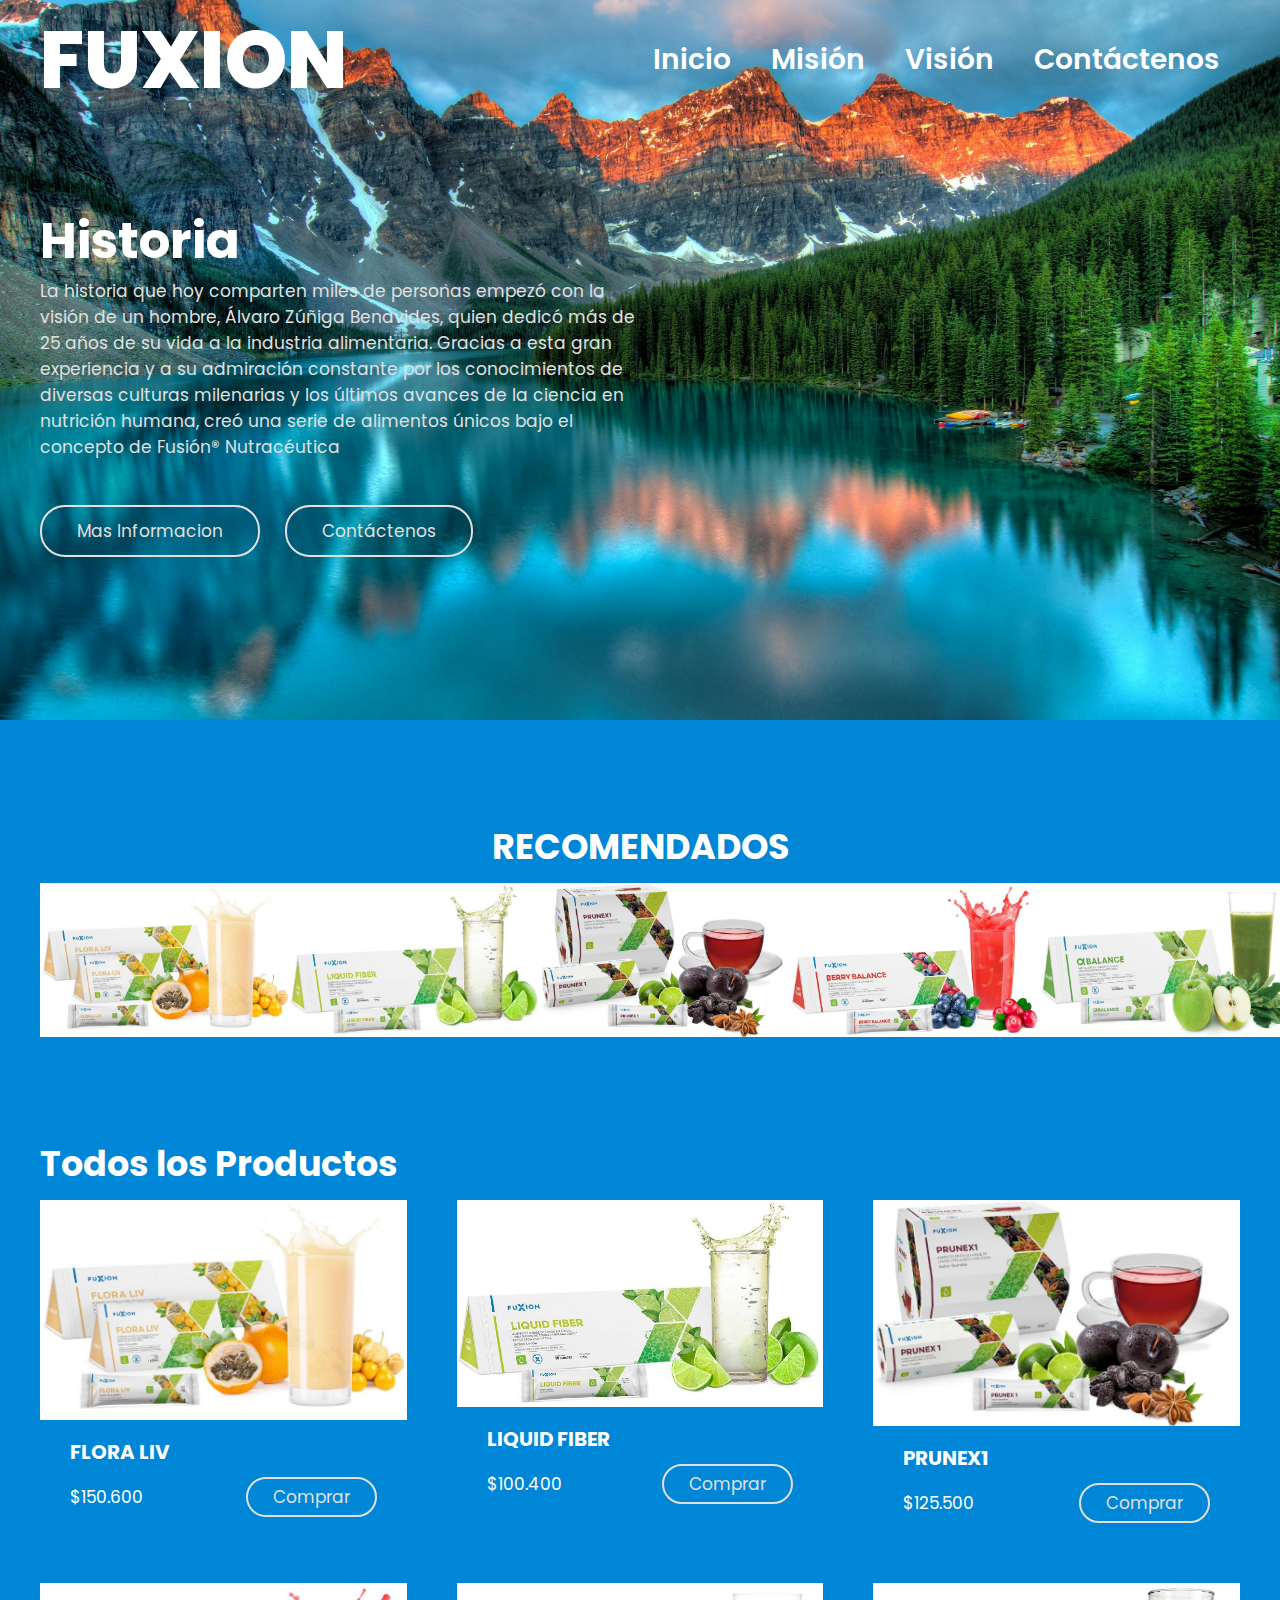
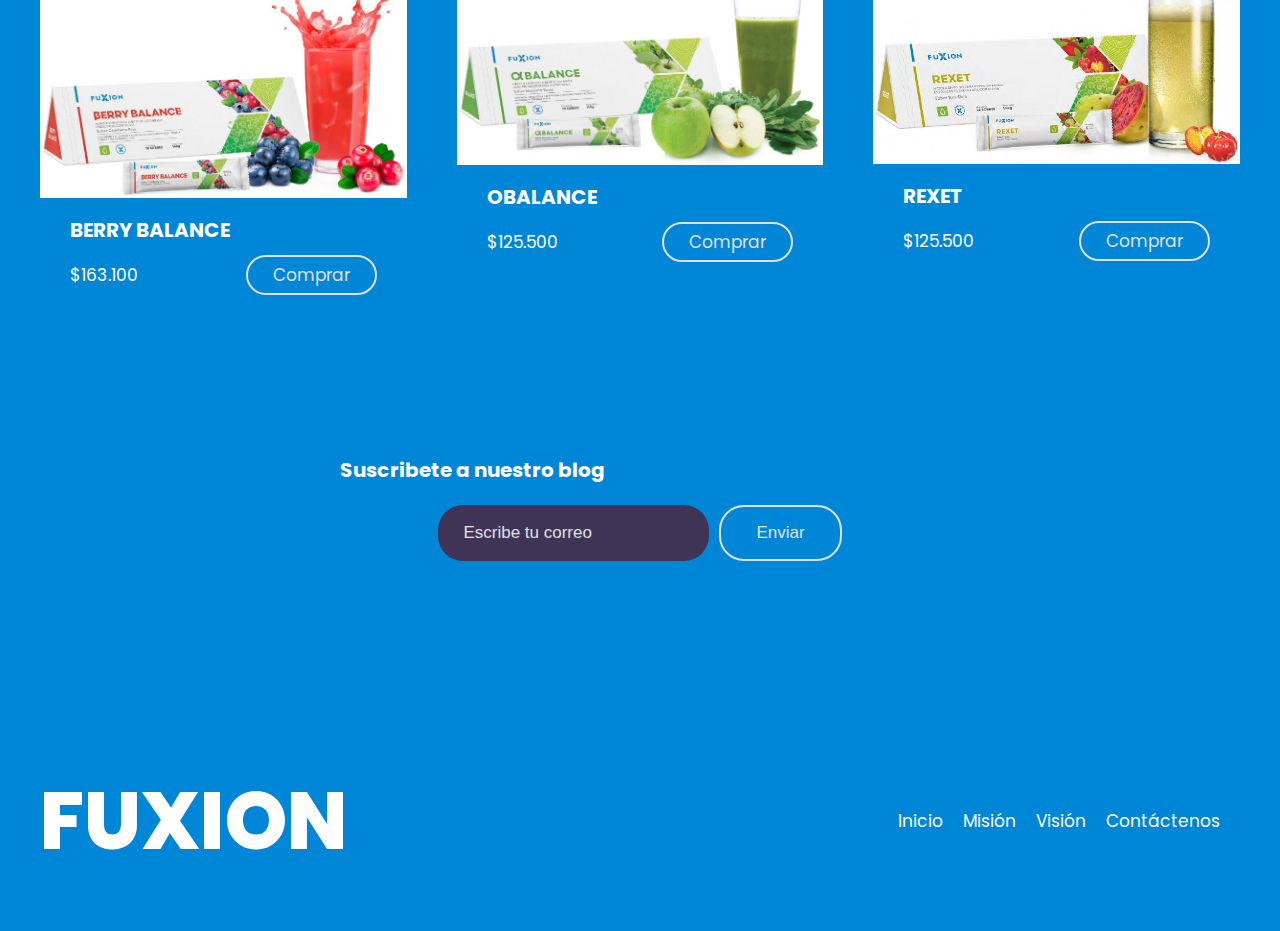
<file: index.html>
<!DOCTYPE html>
<html lang="en">
<head>
    <meta charset="UTF-8">
    <meta http-equiv="X-UA-Compatible" content="IE=edge">
    <meta name="viewport" content="width=device-width, initial-scale=1.0">
    <title>pagina</title>
    <link rel="stylesheet" href="style.css">
</head>
<body>

    <header class="header">
        <div class="menu container">
            <a href="#" class="logo" >FUXION</a>
            <input type="checkbox" id="menu" />
            <label for="menu">
                <img src="images/menu.png" class="menu-icono" alt="menu">
            </label>
            <nav class="navbar">
                <ul>
                    <li><a href="#" >Inicio</a></li>
                    <li><a href="mision.html" >Misión</a></li>
                    <li><a href="vision.html" >Visión</a></li>
                    <li><a href="https://fuxion.com/pe/contactanos" >Contáctenos</a></li>
                </ul>
            </nav>
        </div>
         <div class="header-content container">
            <div class="header-txt">
                <p></p>
                <h1>Historia </h1>
               <!-- <iframe width="560" height="315" 
                src="https://www.youtube.com/embed/dD-pE9gV4_0?si=l4MDtJH2SEByLzZo" 
                title="YouTube video player" frameborder="0" allow="accelerometer; autoplay; clipboard-write; encrypted-media; gyroscope; picture-in-picture; web-share" 
                referrerpolicy="strict-origin-when-cross-origin" 
                allowfullscreen></iframe>-->
                
                <p>
                    La historia que hoy comparten miles de personas empezó con la visión de un hombre, Álvaro Zúñiga Benavides, quien dedicó más de 25 años de su vida a la industria alimentaria. Gracias a esta gran experiencia y a su admiración constante por los conocimientos de diversas culturas milenarias y los últimos avances de la ciencia en nutrición humana, creó una serie de alimentos únicos bajo el concepto de Fusión® Nutracéutica
                </p>
                <div class="butons">
                    <a href="https://fuxion.com/pe/nosotros" class="btn-1">Mas Informacion</a>
                    <a href="https://fuxion.com/pe/contactanos" class="btn-1">Contáctenos</a>
                
                </div>
            </div>
         </div>
    </header>

        <section class="popular container">

        <h2>RECOMENDADOS</h2>

        <div class="popular-content">
            <img src="images/g1.jpg" alt="">
            <img src="images/g2.jpg" alt="">
            <img src="images/g3.jpg" alt="">
            <img src="images/g4.jpg" alt="">
            <img src="images/g5.jpg" alt="">

        </div>
     </section>

     <main class="product container">

        <h2>Todos los Productos</h2>
        
        <div class="product-content">

        <div class="product-1">
            <img src="images/g1.jpg" alt="">
            <div class="product-txt">
                <h3>FLORA LIV</h3>
                <div class="price">
                    <p>$150.600</p>
                    <a href="#" class="btn-2">Comprar</a>
                </div>
            </div>
        </div>

        <div class="product-1">
            <img src="images/g2.jpg" alt="">
            <div class="product-txt">
                <h3>LIQUID FIBER</h3>
                <div class="price">
                    <p>$100.400</p>
                    <a href="#" class="btn-2">Comprar</a>
                </div>
            </div>
        </div>

        <div class="product-1">
            <img src="images/g3.jpg" alt="">
            <div class="product-txt">
                <h3>PRUNEX1</h3>
                <div class="price">
                    <p>$125.500</p>
                    <a href="#" class="btn-2">Comprar</a>
                </div>
            </div>
        </div>

        <div class="product-1">
            <img src="images/g4.jpg" alt="">
            <div class="product-txt">
                <h3>BERRY BALANCE</h3>
                <div class="price">
                    <p>$163.100</p>
                    <a href="#" class="btn-2">Comprar</a>
                </div>
            </div>
        </div>

        <div class="product-1">
            <img src="images/g5.jpg" alt="">
            <div class="product-txt">
                <h3>OBALANCE</h3>
                <div class="price">
                    <p>$125.500</p>
                    <a href="#" class="btn-2">Comprar</a>
                </div>
            </div>
        </div>

        <div class="product-1">
            <img src="images/g6.jpg" alt="">
            <div class="product-txt">
                <h3>REXET</h3>
                <div class="price">
                    <p>$125.500</p>
                    <a href="#" class="btn-2">Comprar</a>
                </div>
            </div>
        </div>

       </div>
     </main>


     <section class="contact container">

        <div class="contact-container">
            <h3>Suscribete a nuestro blog</h3>
            <form>
                <input type="email" placeholder="Escribe tu correo">
                <input type="submit" class="btn-3" value="Enviar">
            </form>
        </div>
     </section>

     <footer class="footer container" >

        <div class="link">
            <a href="#" class="logo"> FUXION</a>
        </div>
        
        <div class="link">
            <ul>
                <li><a href="index.html" >Inicio</a></li>
                <li><a href="mision.html" >Misión</a></li>
                <li><a href="vision.html" >Visión</a></li>
                <li><a href="https://fuxion.com/pe/contactanos" >Contáctenos</a></li>
            </ul>
        </div>


     </footer>


</body>
</html>
</file>
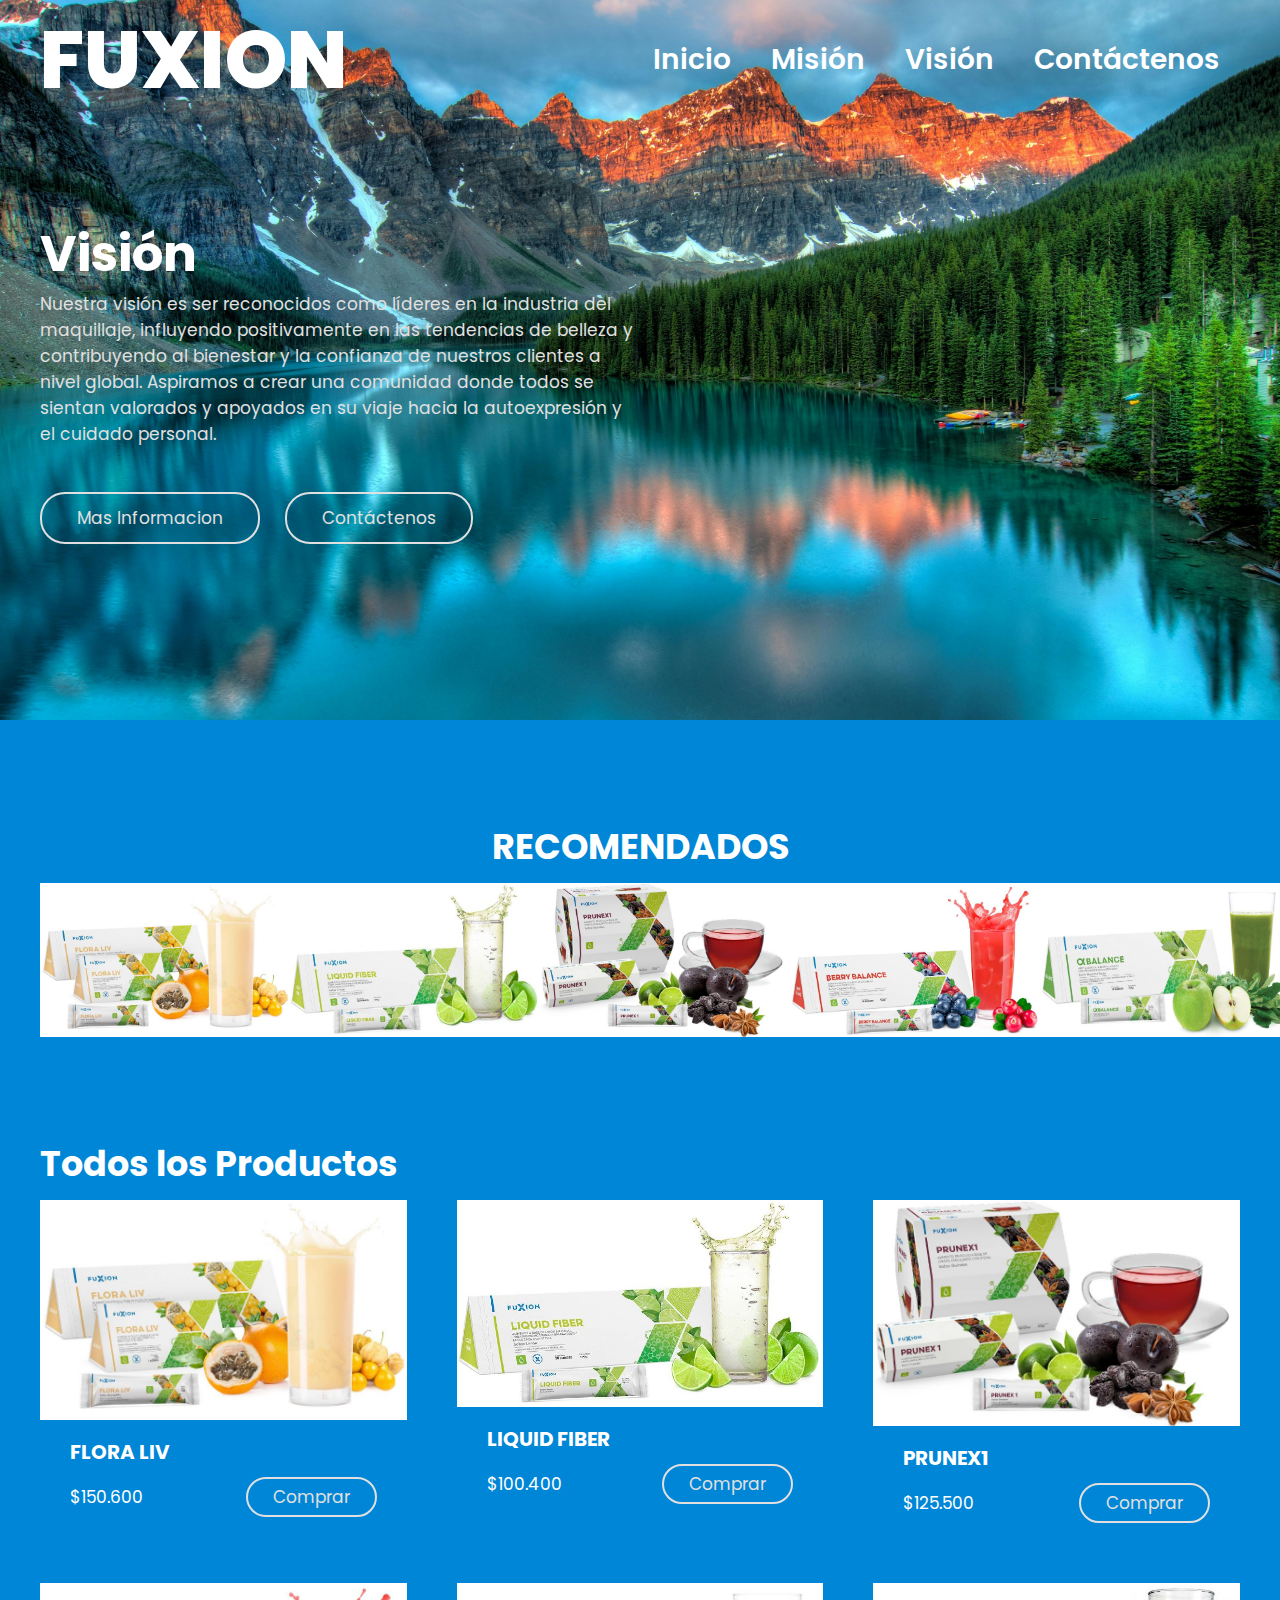
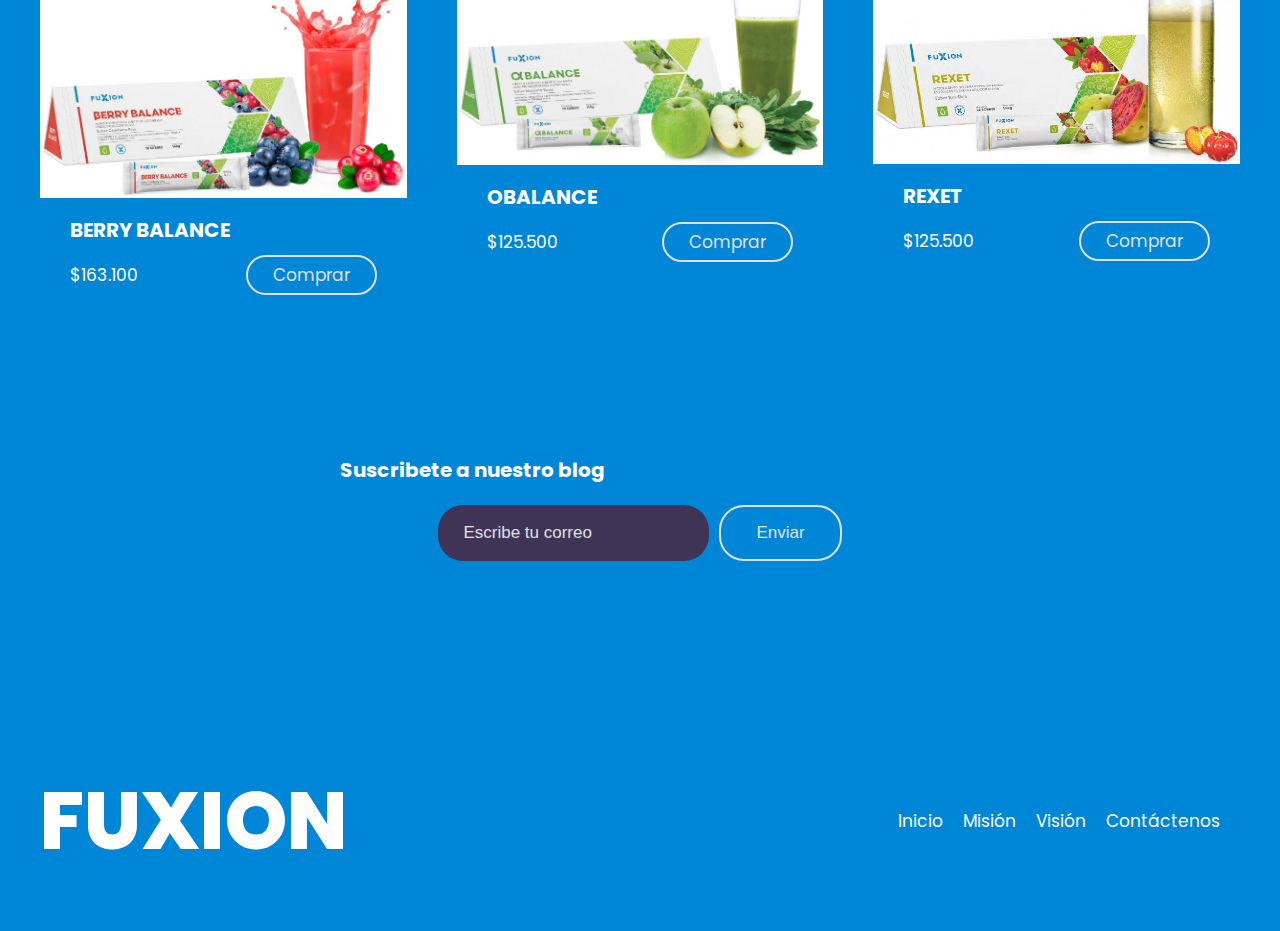
<file: contactenos.html>
<!DOCTYPE html>
<html lang="en">
<head>
    <meta charset="UTF-8">
    <meta http-equiv="X-UA-Compatible" content="IE=edge">
    <meta name="viewport" content="width=device-width, initial-scale=1.0">
    <title>pagina</title>
    <link rel="stylesheet" href="style.css">
</head>
<body>

    <header class="header">
        <div class="menu container">
            <a href="#" class="logo" >FUXION</a>
            <input type="checkbox" id="menu" />
            <label for="menu">
                <img src="images/menu.png" class="menu-icono" alt="menu">
            </label>
            <nav class="navbar">
                <ul>
                    <li><a href="index.html" >Inicio</a></li>
                    <li><a href="mision.html" >Misión</a></li>
                    <li><a href="vision.html" >Visión</a></li>
                    <li><a href="https://fuxion.com/pe/contactanos" >Contáctenos</a></li>
                </ul>
            </nav>
        </div>
         <div class="header-content container">
            <div class="header-txt">
                <p></p>
                <h1>Visión </h1>
                <p>
                    Nuestra visión es ser reconocidos como líderes en la industria del maquillaje, influyendo positivamente en las tendencias de belleza y contribuyendo al bienestar y la confianza de nuestros clientes a nivel global. Aspiramos a crear una comunidad donde todos se sientan valorados y apoyados en su viaje hacia la autoexpresión y el cuidado personal.
                </p>
                <div class="butons">
                    <a href="https://fuxion.com/pe/nosotros" class="btn-1">Mas Informacion</a>
                    <a href="https://fuxion.com/pe/contactanos" class="btn-1">Contáctenos</a>
                
                </div>
            </div>
         </div>
    </header>

    <section class="popular container">

        <h2>RECOMENDADOS</h2>

        <div class="popular-content">
            <img src="images/g1.jpg" alt="">
            <img src="images/g2.jpg" alt="">
            <img src="images/g3.jpg" alt="">
            <img src="images/g4.jpg" alt="">
            <img src="images/g5.jpg" alt="">

        </div>
     </section>

     <main class="product container">

        <h2>Todos los Productos</h2>
        
        <div class="product-content">

        <div class="product-1">
            <img src="images/g1.jpg" alt="">
            <div class="product-txt">
                <h3>FLORA LIV</h3>
                <div class="price">
                    <p>$150.600</p>
                    <a href="#" class="btn-2">Comprar</a>
                </div>
            </div>
        </div>

        <div class="product-1">
            <img src="images/g2.jpg" alt="">
            <div class="product-txt">
                <h3>LIQUID FIBER</h3>
                <div class="price">
                    <p>$100.400</p>
                    <a href="#" class="btn-2">Comprar</a>
                </div>
            </div>
        </div>

        <div class="product-1">
            <img src="images/g3.jpg" alt="">
            <div class="product-txt">
                <h3>PRUNEX1</h3>
                <div class="price">
                    <p>$125.500</p>
                    <a href="#" class="btn-2">Comprar</a>
                </div>
            </div>
        </div>

        <div class="product-1">
            <img src="images/g4.jpg" alt="">
            <div class="product-txt">
                <h3>BERRY BALANCE</h3>
                <div class="price">
                    <p>$163.100</p>
                    <a href="#" class="btn-2">Comprar</a>
                </div>
            </div>
        </div>

        <div class="product-1">
            <img src="images/g5.jpg" alt="">
            <div class="product-txt">
                <h3>OBALANCE</h3>
                <div class="price">
                    <p>$125.500</p>
                    <a href="#" class="btn-2">Comprar</a>
                </div>
            </div>
        </div>

        <div class="product-1">
            <img src="images/g6.jpg" alt="">
            <div class="product-txt">
                <h3>REXET</h3>
                <div class="price">
                    <p>$125.500</p>
                    <a href="#" class="btn-2">Comprar</a>
                </div>
            </div>
        </div>

       </div>
     </main>

     <section class="contact container">

        <div class="contact-container">
            <h3>Suscribete a nuestro blog</h3>
            <form>
                <input type="email" placeholder="Escribe tu correo">
                <input type="submit" class="btn-3" value="Enviar" >
            </form>
        </div>
     </section>

     <footer class="footer container" >

        <div class="link">
            <a href="#" class="logo"> FUXION</a>
        </div>
        
        <div class="link">
            <ul>
                <li><a href="index.html" >Inicio</a></li>
                <li><a href="mision.html" >Misión</a></li>
                <li><a href="vision.html" >Visión</a></li>
                <li><a href="https://fuxion.com/pe/contactanos" >Contáctenos</a></li>
            </ul>
        </div>


     </footer>


</body>
</html>
</file>
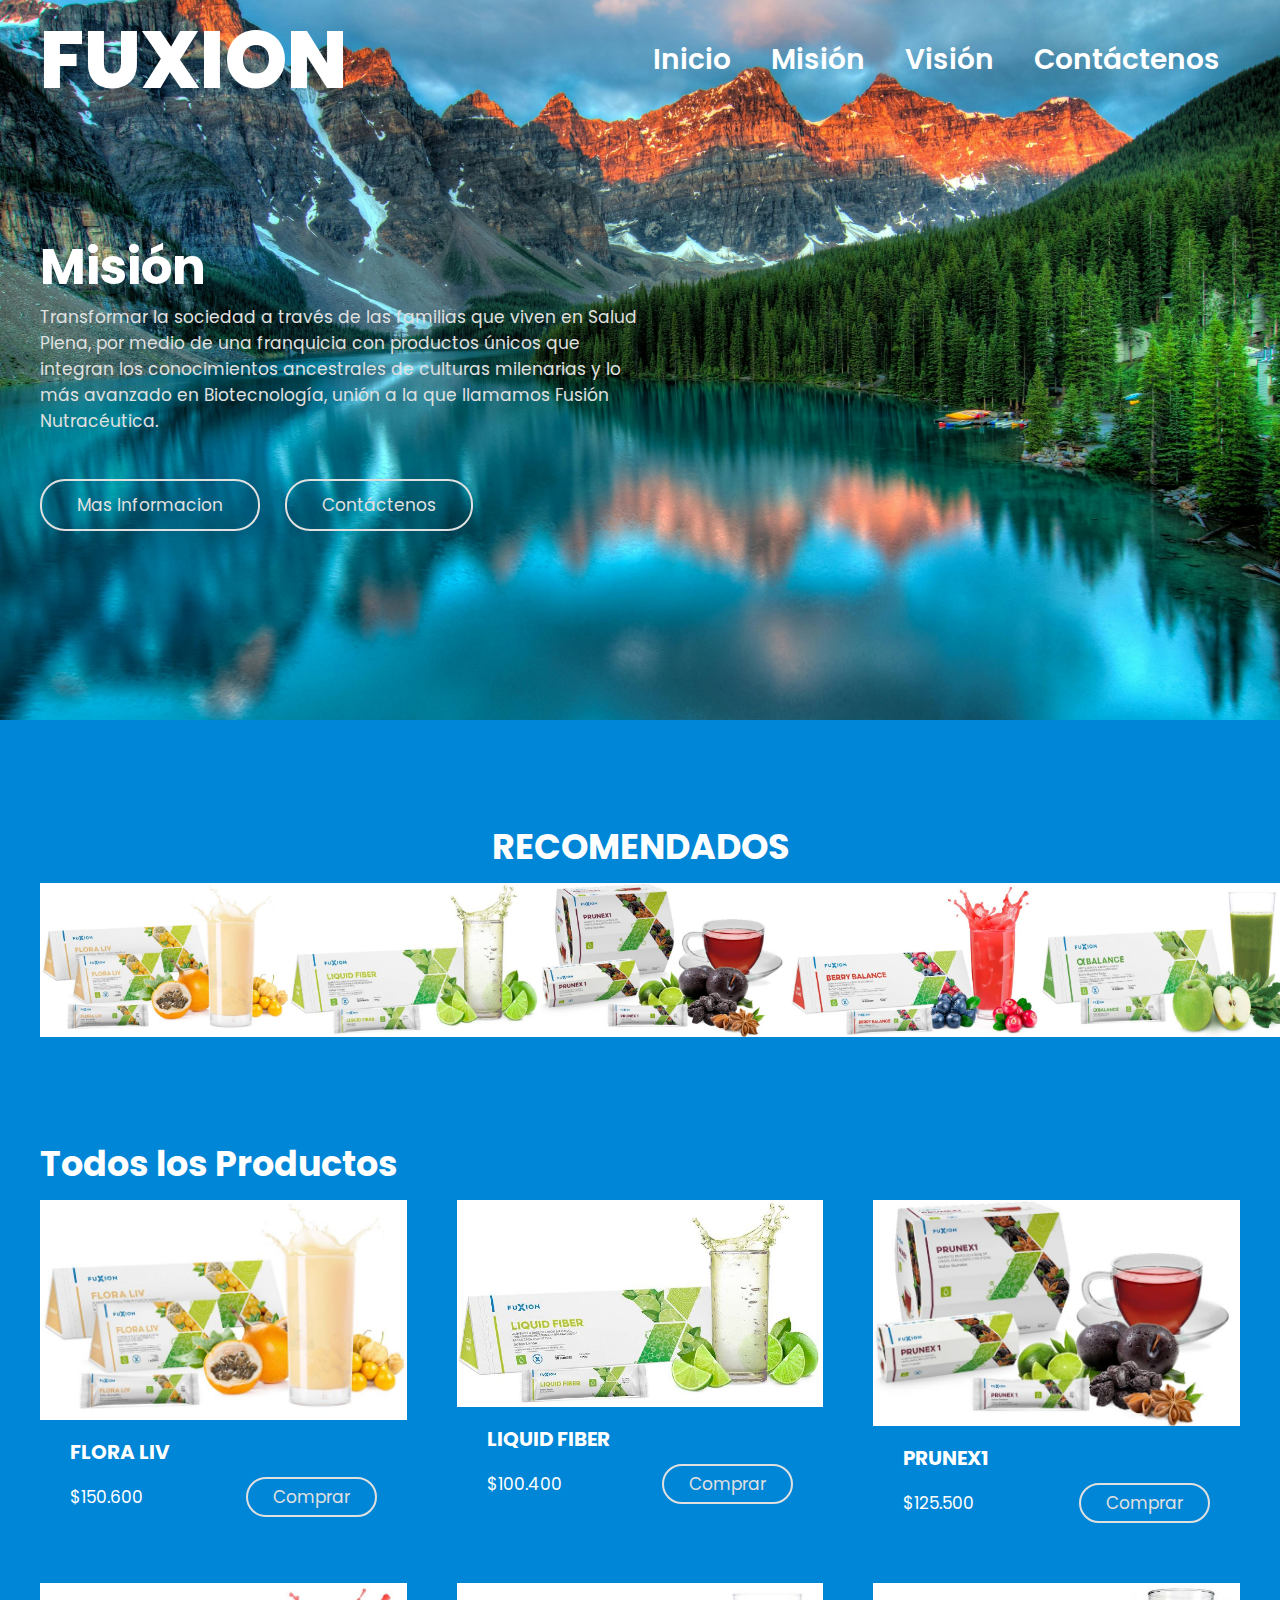
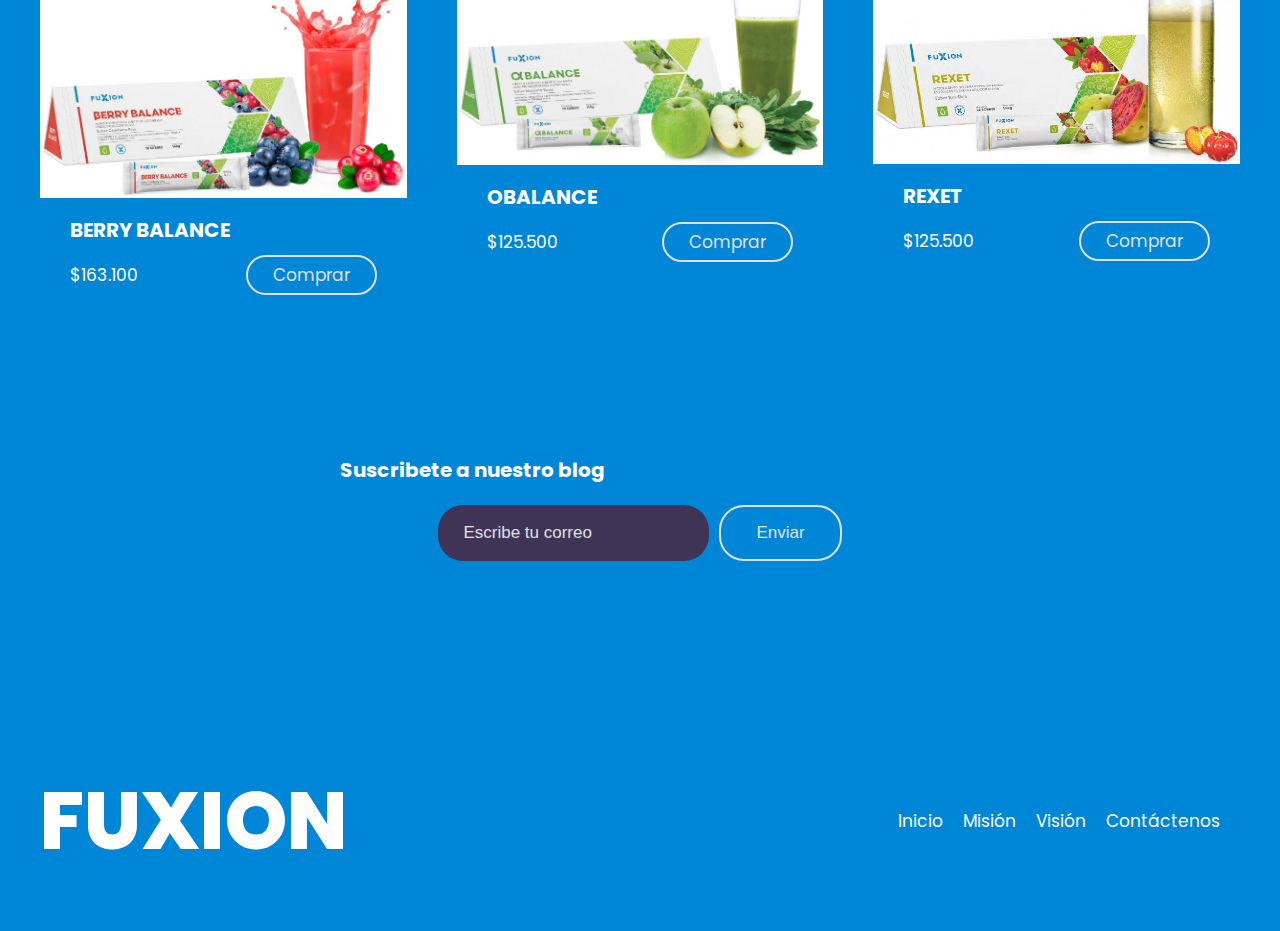
<file: mision.html>
<!DOCTYPE html>
<html lang="en">
<head>
    <meta charset="UTF-8">
    <meta http-equiv="X-UA-Compatible" content="IE=edge">
    <meta name="viewport" content="width=device-width, initial-scale=1.0">
    <title>pagina</title>
    <link rel="stylesheet" href="style.css">
</head>
<body>

    <header class="header">
        <div class="menu container">
            <a href="#" class="logo" >FUXION</a>
            <input type="checkbox" id="menu" />
            <label for="menu">
                <img src="images/menu.png" class="menu-icono" alt="menu">
            </label>
            <nav class="navbar">
                <ul>
                    <li><a href="index.html" >Inicio</a></li>
                    <li><a href="#" >Misión</a></li>
                    <li><a href="vision.html" >Visión</a></li>
                    <li><a href="https://fuxion.com/pe/contactanos" >Contáctenos</a></li>
                </ul>
            </nav>
        </div>
         <div class="header-content container">
            <div class="header-txt">
                <p></p>
                <h1>Misión </h1>
                <p>
                    Transformar la sociedad a través de las familias que viven en Salud Plena, por medio de una franquicia con productos únicos que integran los conocimientos ancestrales de culturas milenarias y lo más avanzado en Biotecnología, unión a la que llamamos Fusión Nutracéutica.
                </p>
                <div class="butons">
                    <a href="https://fuxion.com/pe/nosotros" class="btn-1">Mas Informacion</a>
                    <a href="https://fuxion.com/pe/contactanos" class="btn-1">Contáctenos</a>
                
                </div>
            </div>
         </div>
    </header>

    <section class="popular container">

        <h2>RECOMENDADOS</h2>

        <div class="popular-content">
            <img src="images/g1.jpg" alt="">
            <img src="images/g2.jpg" alt="">
            <img src="images/g3.jpg" alt="">
            <img src="images/g4.jpg" alt="">
            <img src="images/g5.jpg" alt="">

        </div>
     </section>

     <main class="product container">

        <h2>Todos los Productos</h2>
        
        <div class="product-content">

        <div class="product-1">
            <img src="images/g1.jpg" alt="">
            <div class="product-txt">
                <h3>FLORA LIV</h3>
                <div class="price">
                    <p>$150.600</p>
                    <a href="#" class="btn-2">Comprar</a>
                </div>
            </div>
        </div>

        <div class="product-1">
            <img src="images/g2.jpg" alt="">
            <div class="product-txt">
                <h3>LIQUID FIBER</h3>
                <div class="price">
                    <p>$100.400</p>
                    <a href="#" class="btn-2">Comprar</a>
                </div>
            </div>
        </div>

        <div class="product-1">
            <img src="images/g3.jpg" alt="">
            <div class="product-txt">
                <h3>PRUNEX1</h3>
                <div class="price">
                    <p>$125.500</p>
                    <a href="#" class="btn-2">Comprar</a>
                </div>
            </div>
        </div>

        <div class="product-1">
            <img src="images/g4.jpg" alt="">
            <div class="product-txt">
                <h3>BERRY BALANCE</h3>
                <div class="price">
                    <p>$163.100</p>
                    <a href="#" class="btn-2">Comprar</a>
                </div>
            </div>
        </div>

        <div class="product-1">
            <img src="images/g5.jpg" alt="">
            <div class="product-txt">
                <h3>OBALANCE</h3>
                <div class="price">
                    <p>$125.500</p>
                    <a href="#" class="btn-2">Comprar</a>
                </div>
            </div>
        </div>

        <div class="product-1">
            <img src="images/g6.jpg" alt="">
            <div class="product-txt">
                <h3>REXET</h3>
                <div class="price">
                    <p>$125.500</p>
                    <a href="#" class="btn-2">Comprar</a>
                </div>
            </div>
        </div>

       </div>
     </main>


     <section class="contact container">

        <div class="contact-container">
            <h3>Suscribete a nuestro blog</h3>
            <form>
                <input type="email" placeholder="Escribe tu correo">
                <input type="submit" class="btn-3" value="Enviar" >
            </form>
        </div>
     </section>

     <footer class="footer container" >

        <div class="link">
            <a href="#" class="logo"> FUXION</a>
        </div>
        
        <div class="link">
            <ul>
                <li><a href="index.html" >Inicio</a></li>
                <li><a href="mision.html" >Misión</a></li>
                <li><a href="vision.html" >Visión</a></li>
                <li><a href="https://fuxion.com/pe/contactanos" >Contáctenos</a></li>
            </ul>
        </div>


     </footer>


</body>
</html>
</file>
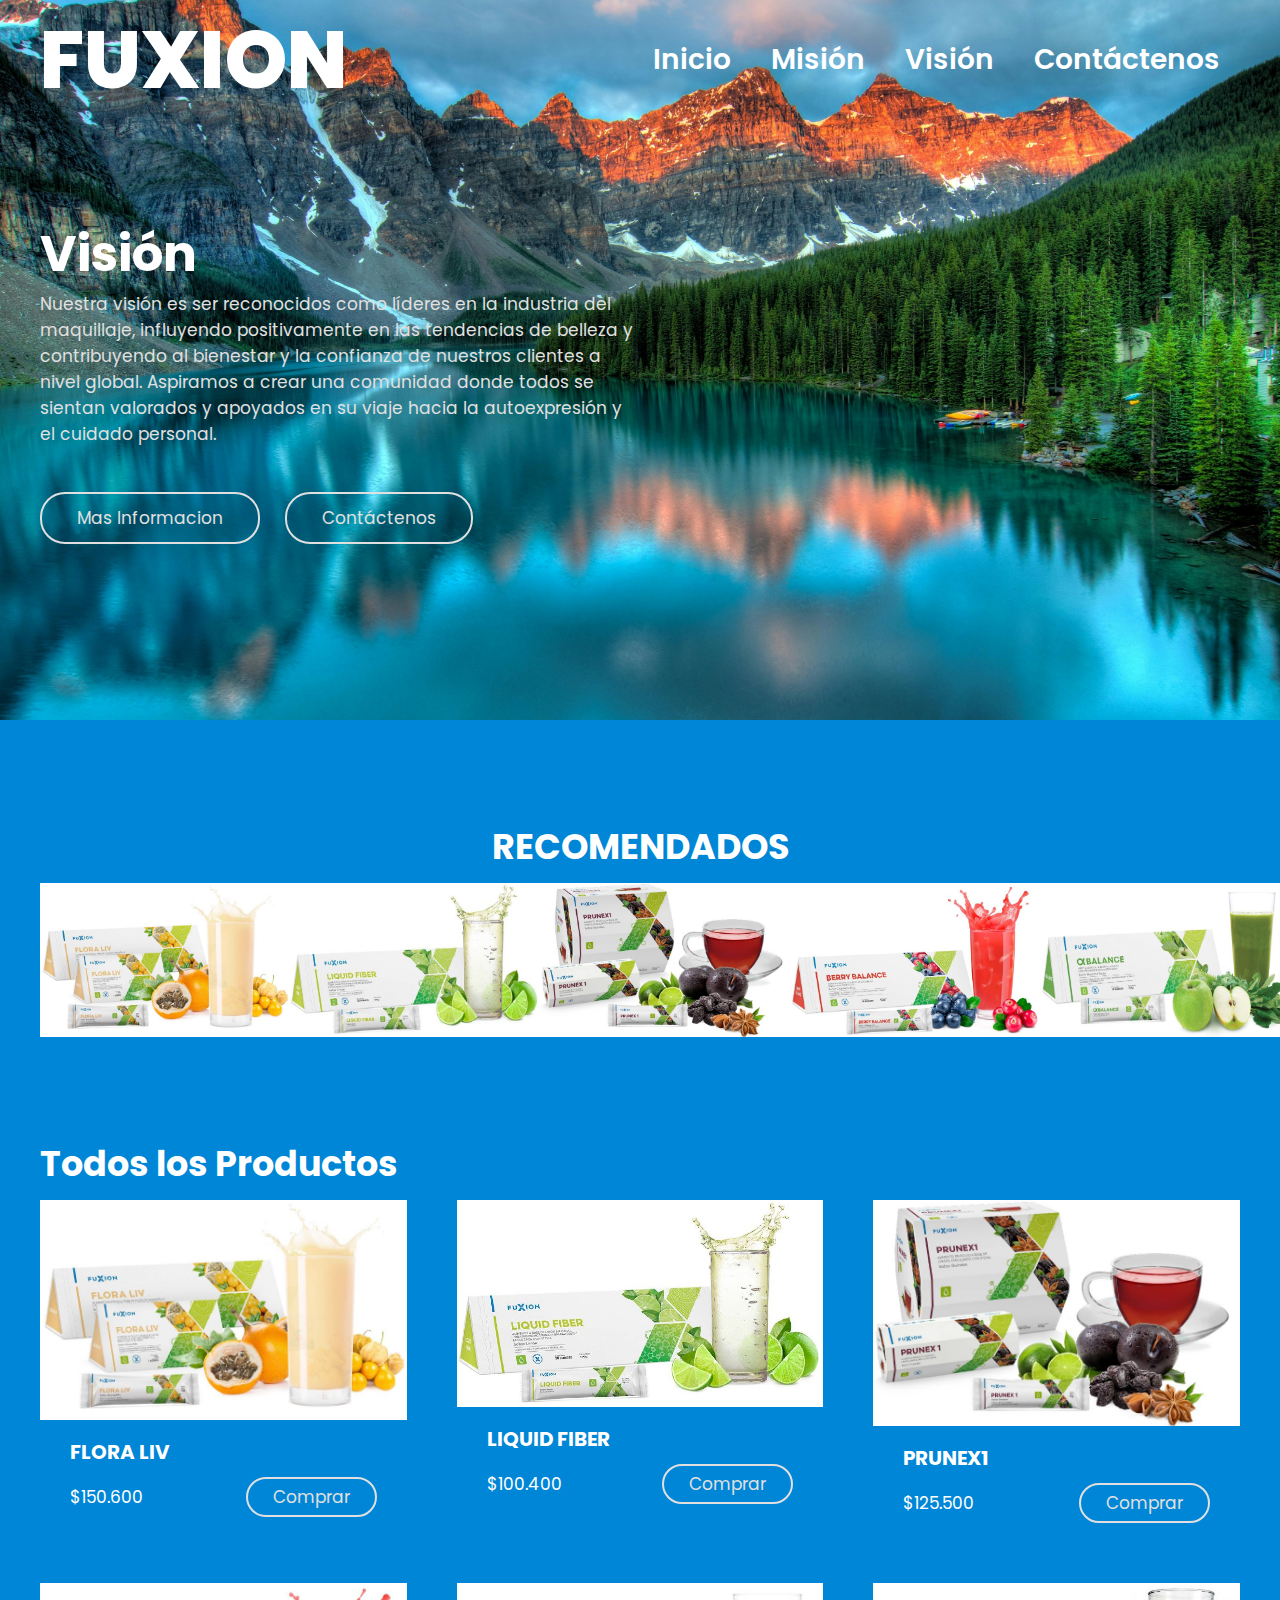
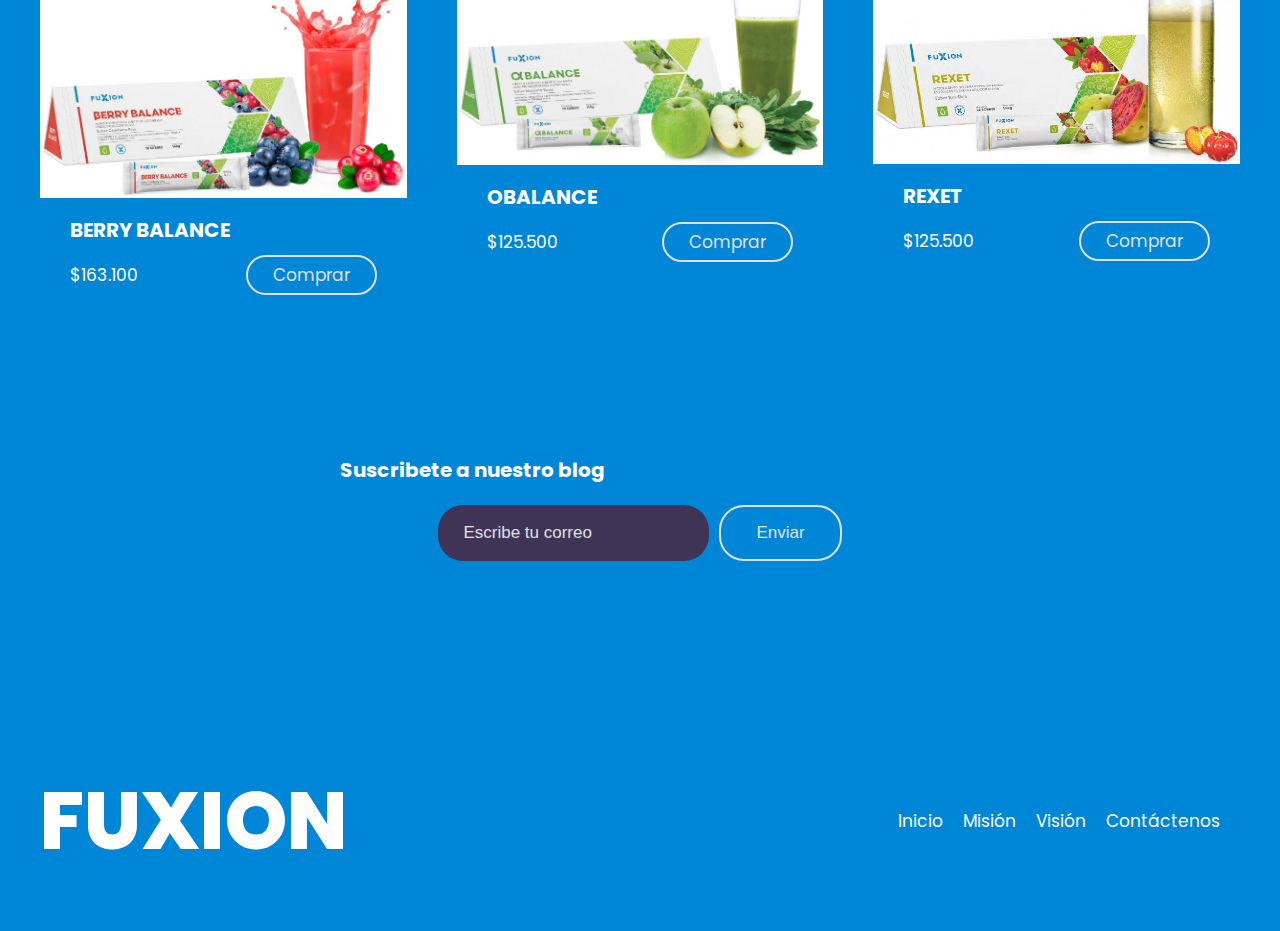
<file: vision.html>
<!DOCTYPE html>
<html lang="en">
<head>
    <meta charset="UTF-8">
    <meta http-equiv="X-UA-Compatible" content="IE=edge">
    <meta name="viewport" content="width=device-width, initial-scale=1.0">
    <title>pagina</title>
    <link rel="stylesheet" href="style.css">
</head>
<body>

    <header class="header">
        <div class="menu container">
            <a href="#" class="logo" >FUXION</a>
            <input type="checkbox" id="menu" />
            <label for="menu">
                <img src="images/menu.png" class="menu-icono" alt="menu">
            </label>
            <nav class="navbar">
                <ul>
                    <li><a href="index.html" >Inicio</a></li>
                    <li><a href="mision.html" >Misión</a></li>
                    <li><a href="#" >Visión</a></li>
                    <li><a href="https://fuxion.com/pe/contactanos" >Contáctenos</a></li>
                </ul>
            </nav>
        </div>
         <div class="header-content container">
            <div class="header-txt">
                <p></p>
                <h1>Visión </h1>
                <p>
                    Nuestra visión es ser reconocidos como líderes en la industria del maquillaje, influyendo positivamente en las tendencias de belleza y contribuyendo al bienestar y la confianza de nuestros clientes a nivel global. Aspiramos a crear una comunidad donde todos se sientan valorados y apoyados en su viaje hacia la autoexpresión y el cuidado personal.
                </p>
                <div class="butons">
                    <a href="https://fuxion.com/pe/nosotros" class="btn-1">Mas Informacion</a>
                    <a href="https://fuxion.com/pe/contactanos" class="btn-1">Contáctenos</a>
                
                </div>
            </div>
         </div>
    </header>

    <section class="popular container">

        <h2>RECOMENDADOS</h2>

        <div class="popular-content">
            <img src="images/g1.jpg" alt="">
            <img src="images/g2.jpg" alt="">
            <img src="images/g3.jpg" alt="">
            <img src="images/g4.jpg" alt="">
            <img src="images/g5.jpg" alt="">

        </div>
     </section>

     <main class="product container">

        <h2>Todos los Productos</h2>
        
        <div class="product-content">

        <div class="product-1">
            <img src="images/g1.jpg" alt="">
            <div class="product-txt">
                <h3>FLORA LIV</h3>
                <div class="price">
                    <p>$150.600</p>
                    <a href="#" class="btn-2">Comprar</a>
                </div>
            </div>
        </div>

        <div class="product-1">
            <img src="images/g2.jpg" alt="">
            <div class="product-txt">
                <h3>LIQUID FIBER</h3>
                <div class="price">
                    <p>$100.400</p>
                    <a href="#" class="btn-2">Comprar</a>
                </div>
            </div>
        </div>

        <div class="product-1">
            <img src="images/g3.jpg" alt="">
            <div class="product-txt">
                <h3>PRUNEX1</h3>
                <div class="price">
                    <p>$125.500</p>
                    <a href="#" class="btn-2">Comprar</a>
                </div>
            </div>
        </div>

        <div class="product-1">
            <img src="images/g4.jpg" alt="">
            <div class="product-txt">
                <h3>BERRY BALANCE</h3>
                <div class="price">
                    <p>$163.100</p>
                    <a href="#" class="btn-2">Comprar</a>
                </div>
            </div>
        </div>

        <div class="product-1">
            <img src="images/g5.jpg" alt="">
            <div class="product-txt">
                <h3>OBALANCE</h3>
                <div class="price">
                    <p>$125.500</p>
                    <a href="#" class="btn-2">Comprar</a>
                </div>
            </div>
        </div>

        <div class="product-1">
            <img src="images/g6.jpg" alt="">
            <div class="product-txt">
                <h3>REXET</h3>
                <div class="price">
                    <p>$125.500</p>
                    <a href="#" class="btn-2">Comprar</a>
                </div>
            </div>
        </div>

       </div>
     </main>


     <section class="contact container">

        <div class="contact-container">
            <h3>Suscribete a nuestro blog</h3>
            <form>
                <input type="email" placeholder="Escribe tu correo">
                <input type="submit" class="btn-3" value="Enviar" >
            </form>
        </div>
     </section>

     <footer class="footer container" >

        <div class="link">
            <a href="#" class="logo"> FUXION</a>
        </div>
        
        <div class="link">
            <ul>
                <li><a href="index.html" >Inicio</a></li>
                <li><a href="mision.html" >Misión</a></li>
                <li><a href="vision.html" >Visión</a></li>
                <li><a href="https://fuxion.com/pe/contactanos" >Contáctenos</a></li>
            </ul>
        </div>


     </footer>


</body>
</html>
</file>
<file: style.css>
@import url('https://fonts.googleapis.com/css2?family=Poppins:ital,wght@0,100;0,200;0,300;0,400;0,500;0,600;0,700;0,800;0,900;1,100;1,200;1,300;1,400;1,500;1,600;1,700;1,800;1,900&display=swap');

*{
    margin: 0;
    padding: 0;
    box-sizing: border-box;
    text-decoration: none;
    list-style: none;
}

body {
    font-family: "Poppins", sans-serif;
    background-color: #0086d7;
}

img {
    max-width: 100%;
}

.container {
    max-width: 1200px;
    margin: 0 auto;
}
.header {
    background-image: url(images/bg.jpg);
    background-position: center center;
    background-repeat: no-repeat;
    background-size: cover;
    display: flex;
    align-items: center;
    min-height: 80vh;
    padding: 80px 0;

}

.menu {
    position: absolute;
    top: 0;
    left: 0;
    right: 0;
    display: flex;
    align-items: center;
    justify-content: space-between;
}

.logo {
    color: #FFFFFF;
    font-size: 80px;
    font-weight: 800;
    text-transform: uppercase;
}

.menu .navbar ul li {
    position: relative;
    float: left;
}

.menu .navbar ul li a {
    font-size: 28px;
    padding: 20px;
    color: #FFFFFF;
    font-weight: 600;
    display: block;
}

.menu .navbar ul li a:hover{
    color: #0086d7;
}

#menu {
    display: none;
}

.menu-icono {
    width: 25px;
}

.menu label {
    cursor: pointer;
    display: none;
}

.header-content {
    display: flex;
}

.header-txt {
    flex-basis: 50%; 

}

.header-txt h1 {
    font-size: 50px;
    color: #FFFFFF;
    line-height: 1.3;
    margin-bottom: 5px;
}

.header-txt span {
    color: #0086d7;
}

.header-txt p {
    font-size: 17px;
    color: #E0E0E0;
    margin-bottom: 45px;
}

.butons {
    display: flex;
}

.btn-1, .btn-2, .btn-3 {
    display: inline-block;
    padding: 11px 35px;
    border: 2px solid #E0E0E0;
    border-radius: 25px;
    margin-right: 25px;
    font-size: 17px;
    color: #E0E0E0;
}

.btn-1:hover {
    background-color: #0086d7;
}

.popular {
    padding: 100px 0;
    text-align: center;
}

h2 {
    color: #FFFFFF;
    font-size: 35px;
    margin-bottom: 10px;
}

.popular-content {
    display: flex;
    justify-content: space-between;
}

.popular-content img{
    width: 250px;
}

.product-content {
    display: grid;
    grid-template-columns: repeat(3, 1fr);
    gap: 50px;
}

.product-1 {
    background-color: #0086d7;
}

.product-txt {
    padding: 10px 30px;
}

h3 {
    font-size: 20px;
    color: #FFFFFF;
    margin-bottom: 10px;
}

.price {
    display: flex;
    justify-content: space-between;
    align-items: center;
}

.price p {
    font-size: 17px;
    color: #FFFFFF;
}

.btn-2 {
    padding: 5px 25px;
    background-color: #0086d7;
    margin-right: 0;
}

.contact {
    padding: 150px 300px;
}

.contact-content {
    background-color: #2A223A;
    text-align: center;
    padding: 50px;
    border-radius: 50px;
}

form {
    display: flex;
    justify-content: center;
    margin-top: 20px;
}

input {
    padding: 18px 25px;
    background-color: #3F3456;
    border: 0;
    border-radius: 25px;
    outline: none;
    margin-right: 10px;
    color: #FFFFFF;
    font-size: 17px;
}

::placeholder {
    color: #E0E0E0;
    font-size: 17px;
}

.btn-3 {
    background-color: #0086d7;
    cursor: pointer;
    margin-right: 0;
}

.footer {
    display: flex;
    justify-content: space-between;
    align-items: center;
    padding: 50px 0;
}

.link ul {
    display: flex;
}

.link ul li > a {
    font-size: 17px;
    color: #FFFFFF;
    margin-right: 20px;
}

.link ul li > a:hover {
    color: #0086d7;
}

@media(max-width:991px){

    .menu {
        padding: 20px;
    }
    .menu label {
        display: initial;
    }

    .menu .navbar {
        position: absolute;
        top:100%;
        left: 0;
        right: 0;
        background-color: #0086d7;
        display: none;
    }

    .menu .navbar ul li a:hover {
        color: #1B1726;
    }

    .menu .navbar ul li {
        width: 100%;
    }

    #menu:checked ~.navbar {
        display: initial;
    }

    .header {
        min-height: 0vh;
        padding: 80px 30px 50px 30px;
    }

    .header-txt {
        text-align: center;
        flex-basis: 100%;
    }

    .header-txt h1 {
        font-size: 50px;
        margin-bottom: 15px;
    }

    .butons {
        justify-content: center;
    }

    .btn-1:last-of-type {
        margin-right: 0;
    }

    .popular {
        display: none;
    }

    .product {
        padding: 30px;
    }

    .product-content {
        grid-template-columns: repeat(1,1fr);
        gap: 30px;
    }

    .product-1 img {
        width: 100%;
    }

    .contact {
        padding: 30px;
    }

    form {
        flex-direction: column;
    }

    input {
        margin: 0 0 20px 0;
    }

    .footer {
        flex-direction: column;
        text-align: center;
    }

    .link ul {
        margin-top: 20px;
    }


}
</file>
